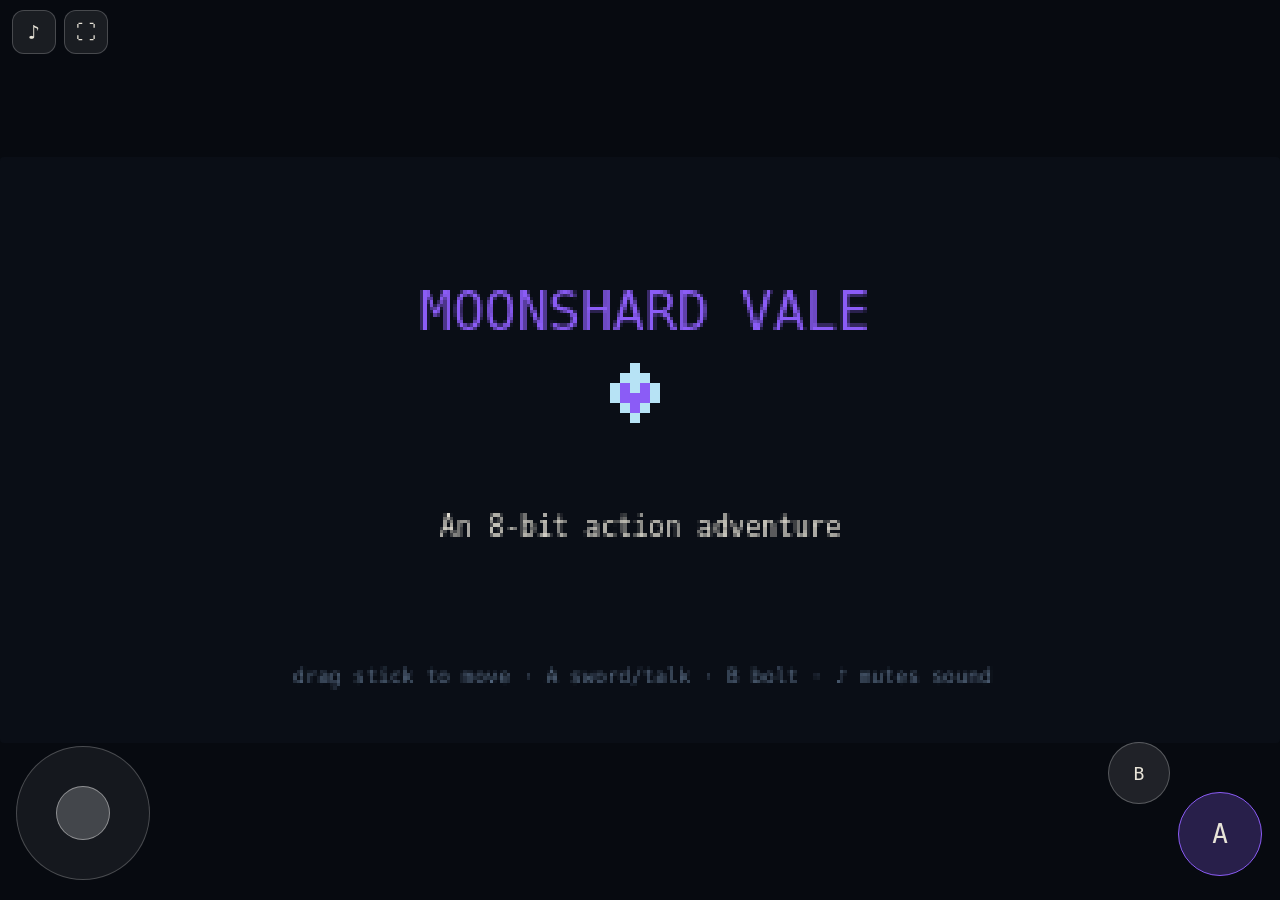
<file: index.html>
<!DOCTYPE html>
<html lang="en">
<head>
<meta charset="utf-8">
<meta name="viewport" content="width=device-width, initial-scale=1, maximum-scale=1, user-scalable=no, viewport-fit=cover">
<meta name="apple-mobile-web-app-capable" content="yes">
<meta name="mobile-web-app-capable" content="yes">
<meta name="apple-mobile-web-app-status-bar-style" content="black-translucent">
<meta name="apple-mobile-web-app-title" content="Moonshard Vale">
<meta name="theme-color" content="#070a10">
<title>Moonshard Vale</title>
<style>
  * { margin:0; padding:0; box-sizing:border-box; -webkit-user-select:none; user-select:none; -webkit-touch-callout:none; }
  html, body { height:100%; width:100%; position:fixed; overflow:hidden; background:#070a10; overscroll-behavior:none; touch-action:none; font-family:monospace; }
  #wrap { width:100vw; height:100vh; position:relative; display:flex; align-items:center; justify-content:center; }
  #cvs { image-rendering:pixelated; border-radius:4px; }
  #pad { position:absolute; inset:0; pointer-events:none; }
  .btn { display:flex; align-items:center; justify-content:center; color:#e8e4d8;
         background:rgba(255,255,255,0.1); border:1px solid rgba(255,255,255,0.25);
         border-radius:50%; pointer-events:auto; touch-action:none; }
  #joy { position:absolute; left:max(16px, env(safe-area-inset-left)); bottom:max(20px, env(safe-area-inset-bottom));
         width:134px; height:134px; border-radius:50%;
         background:rgba(255,255,255,0.06); border:1px solid rgba(255,255,255,0.22);
         display:flex; align-items:center; justify-content:center; pointer-events:auto; touch-action:none; }
  #knob { width:54px; height:54px; border-radius:50%; background:rgba(255,255,255,0.2);
          border:1px solid rgba(255,255,255,0.4); pointer-events:none; }
  #btnB { position:absolute; bottom:calc(max(24px, env(safe-area-inset-bottom)) + 72px);
          right:max(110px, calc(env(safe-area-inset-right) + 100px)); width:62px; height:62px; font-size:18px; }
  #btnA { position:absolute; bottom:max(24px, env(safe-area-inset-bottom));
          right:max(18px, env(safe-area-inset-right)); width:84px; height:84px; font-size:26px;
          background:rgba(139,92,246,0.25); border-color:#8b5cf6; }
  #mute { position:absolute; top:max(10px, env(safe-area-inset-top)); left:max(12px, env(safe-area-inset-left));
          width:44px; height:44px; border-radius:12px; font-size:20px;
          background:rgba(255,255,255,0.08); border-color:rgba(255,255,255,0.2); }
  #fs { position:absolute; top:max(10px, env(safe-area-inset-top)); left:calc(max(12px, env(safe-area-inset-left)) + 52px);
        width:44px; height:44px; border-radius:12px; font-size:20px;
        background:rgba(255,255,255,0.08); border-color:rgba(255,255,255,0.2); }
  #rot { position:absolute; inset:0; background:#070a10; z-index:10; display:none;
         flex-direction:column; align-items:center; justify-content:center;
         color:#e8e4d8; font-size:18px; text-align:center; gap:12px; }
</style>
</head>
<body>
<div id="wrap">
  <canvas id="cvs"></canvas>
  <div id="pad">
    <div id="joy" data-joy><div id="knob" data-knob></div></div>
    <div id="btnB" class="btn" data-k="B">B</div>
    <div id="btnA" class="btn" data-k="A">A</div>
    <div id="mute" class="btn">&#9834;</div>
    <div id="fs" class="btn">&#x26F6;</div>
  </div>
  <div id="rot"><div style="font-size:40px">&#8635;</div><div>Rotate your iPhone to landscape</div></div>
</div>
<script>
"use strict";

/* ============ MOONSHARD VALE ============
   Zelda-style action adventure. Mobile-first.
   Virtual res 256x200 (16px tiles, 16x11 play grid + 24px HUD),
   scaled with pixelated rendering. Generative chiptune audio. */

const TW = 16, TH = 11, TS = 16;
const PW = TW * TS, PH = TH * TS, SIDE = 64;
const VW = PW + SIDE * 2, VH = PH;

/* ---------- Maps ----------
 . grass  t tree  w water  r rock  b bush  p path  s sand
 f floor  # wall  d dungeon-entrance  x dungeon-exit  K boss door */
const RAW = {
  o00: [ // NW Whisperwood — Hero's Sword
    "tttttttttttttttt",
    "t...t......t...t",
    "t.....ttt.....tt",
    "tt.......t.....t",
    "t...............",
    "t...............",
    "t.t.........t..t",
    "t....b...t.....t",
    "tt.....t.....b.t",
    "t..b...........t",
    "tttttt....tttttt"],
  o10: [ // N Graycrag — Shard of Wind
    "rrrrrrrrrrrrrrrr",
    "r....r.....r...r",
    "r.r.....r......r",
    "r......r....r..r",
    "r..r...........r",
    "................",
    "r.....r....r...r",
    "r..r........r..r",
    "r......r.......r",
    "r.r.........r..r",
    "rrrrrr....rrrrrr"],
  o20: [ // NE Hollow Cliffs — dungeon gate
    "rrrrrrrrrrrrrrrr",
    "r....rrrdrrr...r",
    "r....rrr.rrr...r",
    "r..............r",
    "r...r.....r....r",
    "................",
    "r........r.....r",
    "r..r...........r",
    "r.....r.....r..r",
    "r..............r",
    "rrrrrr....rrrrrr"],
  o01: [ // W Whisperwood deep
    "tttttt....tttttt",
    "t..............t",
    "t...t....t...t.t",
    "t.b............t",
    "t......t.....b.t",
    "................",
    "t..t.......t...t",
    "t.....b........t",
    "t..........t..tt",
    "t...t..........t",
    "tttttt....tttttt"],
  o11: [ // Center — Emberfen Village
    "tttttt....tttttt",
    "t.....p........t",
    "..rr..p..rr....t",
    "..rr..p..rr...bt",
    "......p........t",
    "ppppppp.pppppppp",
    "......p........t",
    "..b...p...b....t",
    "......p........t",
    "t.....p....b..tt",
    "tttttt....tttttt"],
  o21: [ // E Reedmere — hermit
    "rrrrrr....rrrrrr",
    "r..............r",
    "r...www........r",
    "r..wwwww...b...r",
    "r...www........r",
    "................",
    "r.........www..r",
    "r..b......www..r",
    "r..............r",
    "r..............r",
    "rrrrrr....rrrrrr"],
  o02: [ // SW Mirrorlake — Shard of Tide
    "tttttt....tttttt",
    "t..............t",
    "t...wwwww......t",
    "t..wwwwwww..b..t",
    "t..wwwwwww.....t",
    "t...wwwww.......",
    "t...............",
    "t.b.....t......t",
    "t..........b...t",
    "t..............t",
    "tttttttttttttttt"],
  o12: [ // S Goldfields
    "tttttt....tttttt",
    "t..............t",
    "t..b....b....b.t",
    "t..............t",
    "t.....b........t",
    "................",
    "t........b.....t",
    "t..b...........t",
    "t.........b....t",
    "t..............t",
    "tttttttttttttttt"],
  o22: [ // SE Sunscar Desert — Shard of Flame
    "rrrrrr....rrrrrr",
    "rs....s......ssr",
    "rss....s..s...sr",
    "rs.....ss.....sr",
    "rss.s.......s.sr",
    ".sss....s....ss.",
    "rs...s.....s..sr",
    "rss......s....sr",
    "rs..s.........sr",
    "rsss....s...sssr",
    "rrrrrrrrrrrrrrrr"],
  d0: [ // Dungeon entry
    "######....######",
    "#..............#",
    "#..#........#..#",
    "#..............#",
    "#......##......#",
    "#......##......#",
    "#..............#",
    "#..#........#..#",
    "#..............#",
    "#..............#",
    "#######xx#######"],
  d1: [ // Guard hall — boss key
    "######....######",
    "#..............#",
    "#..##......##..#",
    "#..............#",
    "#....#....#....#",
    "#..............#",
    "#....#....#....#",
    "#..............#",
    "#..##......##..#",
    "#..............#",
    "######....######"],
  d2: [ // Sealed gallery
    "#######KK#######",
    "#..............#",
    "#...#......#...#",
    "#..............#",
    "#.....#..#.....#",
    "#..............#",
    "#.....#..#.....#",
    "#..............#",
    "#...#......#...#",
    "#..............#",
    "######....######"],
  d3: [ // Throne of the Hollow King
    "################",
    "#..............#",
    "#..............#",
    "#....#....#....#",
    "#..............#",
    "#..............#",
    "#..............#",
    "#....#....#....#",
    "#..............#",
    "#..............#",
    "######....######"],
};

const EXITS = {
  o00:{r:"o10",d:"o01"}, o10:{l:"o00",r:"o20",d:"o11"}, o20:{l:"o10",d:"o21"},
  o01:{u:"o00",r:"o11",d:"o02"}, o11:{u:"o10",l:"o01",r:"o21",d:"o12"}, o21:{u:"o20",l:"o11",d:"o22"},
  o02:{u:"o01",r:"o12"}, o12:{u:"o11",l:"o02",r:"o22"}, o22:{u:"o21",l:"o12"},
  d0:{u:"d1"}, d1:{d:"d0",u:"d2"}, d2:{d:"d1",u:"d3"}, d3:{d:"d2"},
};

const NAMES = {
  o00:"Whisperwood", o10:"Graycrag Pass", o20:"Hollow Cliffs",
  o01:"Deep Whisperwood", o11:"Emberfen Village", o21:"Reedmere",
  o02:"Mirrorlake", o12:"Goldfields", o22:"Sunscar Desert",
  d0:"Hollow Depths I", d1:"Hollow Depths II", d2:"Sealed Gallery", d3:"Throne Room",
};

/* Enemy spawns: type, tile x, tile y. guard=true blocks shard until cleared */
const SPAWNS = {
  o00:[["slime",4,6],["slime",11,3],["bat",8,8]],
  o10:[["knight",4,3,1],["knight",11,7,1],["okto",8,4,1],["bat",12,2,1]],
  o20:[["okto",4,7],["bat",10,4],["slime",12,8]],
  o01:[["slime",5,4],["bat",10,7],["okto",3,8]],
  o21:[["slime",4,8],["bat",11,2]],
  o02:[["okto",4,7,1],["knight",10,6,1],["bat",7,2,1]],
  o12:[["slime",3,3],["slime",12,7],["bat",7,4],["okto",10,2]],
  o22:[["knight",4,4,1],["okto",11,7,1],["okto",6,8,1],["bat",12,2,1]],
  d0:[["slime",4,3],["bat",11,6],["slime",8,8]],
  d1:[["knight",4,4,1],["knight",11,4,1],["knight",8,7,1]],
  d2:[["okto",4,5],["okto",11,5],["bat",8,8]],
  d3:[],
};

/* ---------- Pixel sprites (8x8, char->palette) ---------- */
const PAL = {
  "1":"#101820","2":"#2e6b3a","3":"#63c74d","4":"#e8c170","5":"#c05229",
  "6":"#efe6d5","7":"#4fa4d8","8":"#e04f6a","9":"#8a5a33","a":"#f2e94e",
  "b":"#8b5cf6","c":"#7d8aa0","d":"#2a3547","e":"#ff8f3f","f":"#b7e3f5",
};
const SPR = {
  pD:["..999...",".99999..",".96161..",".96666..","..777...",".77477..",".7...7..",".9...9.."],
  pU:["..999...",".99999..",".99999..",".99999..","..777...",".77777..",".7...7..",".9...9.."],
  pL:["..999...",".9999...",".1699...",".6699...","..777...",".4777...","..7.7...","..9.9..."],
  pR:["...999..","...9999.","...9961.","...9966.","...777..","...7774.","...7.7..","...9.9.."],
  slime:["........","..3333..",".333333.",".313313.","33333333","33333333",".333333.","..3..3.."],
  bat:["........","c......c","cc.dd.cc",".cdddddc","..d1d1d.","..ddddd.","...d.d..","........"],
  okto:["..8888..",".888888.","81888818","88888888",".888888.","..8..8..",".8....8.","........"],
  knight:["..cccc..",".c1cc1c.",".cccccc.","..dddd..",".dddddd.","d.dddd.d","..d..d..",".dd..dd."],
  elder:["..666...",".66666..",".61616..",".66666..","..bbb...",".bbbbb..",".b...b..",".6...6.."],
  shop:["..999...",".99999..",".91919..",".99999..","..eee...",".eeeee..",".e...e..",".9...9.."],
  hermit:["..ccc...",".ccccc..",".c1c1c..",".cccccc.","..222...",".22222..",".2...2..",".c...c.."],
  sword:["....a...","....6...","....6...","....6...","..a6a...","....9...","....9...","........"],
  shard:["...f....","..fff...",".fbfbf..",".fbbbf..","..fbf...","...f....","........","........"],
  gem:["........","...aa...","..aaaa..",".aaaaaa.","..aaaa..","...aa...","........","........"],
  heart:["........",".88.88..","8888888.","8888888.",".88888..","..888...","...8....","........"],
  key:["..aa....",".a..a...","..aa....","...a....","...aa...","...a....","...aa...","........"],
  bkey:["..bb....",".b..b...","..bb....","...b....","...bb...","...b....","...bb...","........"],
  potion:["...6....","...6....","..888...",".88888..",".88888..",".88888..","..888...","........"],
  boots:["........",".9....9.",".9....9.",".99...99",".99...99","999..999","999..999","........"],
};

(function () {
    const cvs = document.getElementById("cvs");
    const ctx = cvs.getContext("2d");
    const off = document.createElement("canvas");
    off.width = VW; off.height = VH;
    const o = off.getContext("2d");

    /* ----- world state ----- */
    const maps = {};
    for (const k in RAW) maps[k] = RAW[k].map(r => r.padEnd(TW, ".").slice(0, TW).split(""));

    const G = {
      state: "title", // title | play | dialog | shop | dead | win
      screen: "o11",
      px: 7.5 * TS, py: 8 * TS, dir: "d",
      hp: 6, maxHp: 6, gems: 15,
      hasSword: false, hasBolt: false, dKey: false, bKey: false, boots: false,
      shards: 0, quest: 0,
      inv: 0, swTimer: 0, boltCd: 0, walk: 0, frame: 0,
      msg: null, msgQ: [], shopSel: 0,
      enemies: [], pshots: [], eshots: [], drops: [], fx: [],
      cleared: {}, doorOpen: false, bossKeyDrop: null,
      hint: "Talk to Elder Maren (village north house)",
      moved: {},
      startT: 0,
    };

    const NPCS = {
      o11: [
        { spr: "elder", x: 3 * TS, y: 4 * TS, name: "Elder Maren" },
        { spr: "shop", x: 9 * TS, y: 4 * TS, name: "Peddler Juno" },
      ],
      o21: [{ spr: "hermit", x: 12 * TS, y: 8 * TS, name: "Hermit Osk" }],
    };
    const SHARD_SCREENS = { o10: "Shard of Wind", o02: "Shard of Tide", o22: "Shard of Flame" };
    const shardGot = {};

    /* ----- audio ----- */
    let AC = null, mgain = null, master = null, delayN = null, muted = false;
    let musicTimer = null, nextT = 0, step = 0, bar = 0;
    const scales = { over: [0, 2, 4, 7, 9], dun: [0, 2, 3, 7, 8], boss: [0, 1, 5, 6, 10] };
    const roots = { over: 60, dun: 52, boss: 50 };
    const progs = {
      over: [[0, -3, -5, -7], [0, -5, -3, -7], [0, -7, -3, -5], [0, -3, -7, -5]],
      dun:  [[0, -2, -4, -5], [0, -4, -2, -5]],
      boss: [[0, -1, 0, -6], [0, -6, -1, 0]],
    };
    let prog = progs.over[0], phrase = [], phrase2 = [], curMood = "over";
    const fq = m => 440 * Math.pow(2, (m - 69) / 12);
    function tone(type, f, t, d, v, slide, echo) {
      if (!AC) return;
      const os = AC.createOscillator(), g = AC.createGain();
      os.type = type; os.frequency.setValueAtTime(f, t);
      if (slide) os.frequency.exponentialRampToValueAtTime(Math.max(20, slide), t + d);
      g.gain.setValueAtTime(0.0001, t);
      g.gain.linearRampToValueAtTime(v, t + 0.012);
      g.gain.exponentialRampToValueAtTime(0.001, t + d);
      os.connect(g); g.connect(mgain);
      if (echo && delayN) g.connect(delayN);
      os.start(t); os.stop(t + d + 0.05);
    }
    function noiseHit(t, d, v, tone_hz) {
      if (!AC) return;
      const len = Math.max(64, (AC.sampleRate * d) | 0), buf = AC.createBuffer(1, len, AC.sampleRate);
      const ch = buf.getChannelData(0);
      for (let i = 0; i < len; i++) ch[i] = Math.random() * 2 - 1;
      const src = AC.createBufferSource(), g = AC.createGain(), flt = AC.createBiquadFilter();
      flt.type = "bandpass"; flt.frequency.value = tone_hz || 1200; flt.Q.value = 0.9;
      src.buffer = buf;
      g.gain.setValueAtTime(v, t); g.gain.exponentialRampToValueAtTime(0.001, t + d);
      src.connect(flt); flt.connect(g); g.connect(mgain); src.start(t);
    }
    function genPhrase(m) {
      const density = m === "boss" ? 0.85 : m === "dun" ? 0.55 : 0.7;
      const ph = []; let cur = 4 + ((Math.random() * 3) | 0);
      for (let i = 0; i < 16; i++) {
        if (i === 0 || Math.random() < density) {
          cur += [-2, -1, -1, 0, 1, 1, 2, 3][(Math.random() * 8) | 0];
          cur = Math.max(0, Math.min(11, cur));
          ph.push(cur);
        } else ph.push(null);
      }
      ph[14] = null; ph[15] = [0, 2, 5][(Math.random() * 3) | 0]; // breathe, then land
      return ph;
    }
    function answerOf(ph, m) {
      // answer = same motif, tail resolved downward toward the tonic
      const a = ph.slice();
      for (let i = 10; i < 16; i++) if (a[i] !== null) a[i] = Math.max(0, a[i] - 2);
      a[15] = 0;
      return Math.random() < 0.35 ? genPhrase(m) : a;
    }
    function noteOf(m, deg, rootMidi) {
      const sc = scales[m];
      return rootMidi + sc[deg % sc.length] + 12 * Math.floor(deg / sc.length);
    }
    function mood() {
      if (G.screen === "d3") return "boss";
      if (G.screen[0] === "d") return "dun";
      return "over";
    }
    function musicTick() {
      if (!AC || G.state === "title") return;
      const m = mood();
      if (m !== curMood) {
        curMood = m; prog = progs[m][0];
        phrase = genPhrase(m); phrase2 = answerOf(phrase, m);
      }
      const spb = m === "boss" ? 0.105 : m === "dun" ? 0.15 : 0.135;
      while (nextT < AC.currentTime + 0.18) {
        const t = nextT, s8 = step % 8, barPos = bar % 4;
        const root = roots[m] + prog[barPos];
        // drums: kick 1 & and-of-3, snare on 3, ticking hats
        if (s8 === 0 || s8 === 5) tone("sine", 100, t, 0.09, 0.2, 40);
        if (s8 === 4) noiseHit(t, 0.08, 0.11, 1800);
        noiseHit(t, 0.018, s8 % 2 ? 0.018 : 0.04, 6500);
        // bass: root/fifth pulse an octave down
        const bp = [0, null, 7, null, 0, 0, 7, null][s8];
        if (bp !== null) tone("triangle", fq(root - 24 + bp), t, spb * 0.9, 0.14);
        // arpeggio shimmer between lead notes (not in boss)
        if (m !== "boss" && s8 % 2 === 1 && Math.random() < 0.5)
          tone("square", fq(root + [0, 4, 7, 12][(step >> 1) % 4]), t, spb * 0.5, 0.018);
        // lead: 2-bar call (bars 0-1), 2-bar answer (bars 2-3), echoed
        const ph = barPos < 2 ? phrase : phrase2;
        const deg = ph[(bar % 2) * 8 + s8];
        if (deg !== null && deg !== undefined)
          tone("square", fq(noteOf(m, deg, root)), t, spb * 0.92, 0.055, 0, true);
        step++;
        if (step % 8 === 0) {
          bar++;
          if (bar % 4 === 0) {
            prog = progs[m][(Math.random() * progs[m].length) | 0];
            phrase = genPhrase(m);
            phrase2 = answerOf(phrase, m);
          }
        }
        nextT += spb;
      }
    }
    function initAudio() {
      if (AC) { AC.resume(); return; }
      const A = window.AudioContext || window.webkitAudioContext;
      if (!A) return;
      AC = new A();
      mgain = AC.createGain(); mgain.gain.value = 1;
      master = AC.createGain(); master.gain.value = muted ? 0 : 0.9;
      mgain.connect(master); master.connect(AC.destination);
      delayN = AC.createDelay(0.6); delayN.delayTime.value = 0.24;
      const fb = AC.createGain(); fb.gain.value = 0.28;
      const wet = AC.createGain(); wet.gain.value = 0.32;
      delayN.connect(fb); fb.connect(delayN); delayN.connect(wet); wet.connect(master);
      phrase = genPhrase("over"); phrase2 = answerOf(phrase, "over");
      nextT = AC.currentTime + 0.1;
      musicTimer = setInterval(musicTick, 60);
    }
    function setMute(on) {
      muted = on;
      if (master) master.gain.value = on ? 0 : 0.9;
    }
    const sfx = {
      sword:  () => { if (!AC) return; const t = AC.currentTime; tone("square", 840, t, 0.07, 0.09, 240); noiseHit(t, 0.04, 0.05, 3200); },
      cut:    () => { if (!AC) return; noiseHit(AC.currentTime, 0.12, 0.13, 2200); },
      hit:    () => { if (!AC) return; const t = AC.currentTime; noiseHit(t, 0.06, 0.12, 1200); tone("square", 300, t, 0.06, 0.07, 120); },
      bossHit:() => { if (!AC) return; const t = AC.currentTime; tone("sine", 90, t, 0.18, 0.25, 45); noiseHit(t, 0.1, 0.12, 500); },
      pop:    () => { if (!AC) return; const t = AC.currentTime; tone("square", 520, t, 0.05, 0.1, 60); noiseHit(t + 0.02, 0.06, 0.08, 2600); },
      hurt:   () => { if (!AC) return; tone("sawtooth", 170, AC.currentTime, 0.22, 0.14, 60); },
      gem:    () => { if (!AC) return; const t = AC.currentTime; tone("square", 1568, t, 0.05, 0.07); tone("square", 2093, t + 0.05, 0.09, 0.07); },
      heartUp:() => { if (!AC) return; const t = AC.currentTime; tone("sine", 523, t, 0.09, 0.1); tone("sine", 784, t + 0.08, 0.14, 0.1); },
      key:    () => { if (!AC) return; const t = AC.currentTime; tone("square", 1200, t, 0.04, 0.08); tone("sine", 2400, t + 0.03, 0.1, 0.06); tone("sine", 1800, t + 0.09, 0.12, 0.05); },
      shard:  () => { if (!AC) return; const t = AC.currentTime; [523, 659, 784, 1047, 1319].forEach((f, i) => tone("triangle", f, t + i * 0.07, 0.22, 0.08, 0, true)); },
      big:    () => { if (!AC) return; const t = AC.currentTime; [440, 554, 659, 880].forEach((f, i) => tone("square", f, t + i * 0.09, 0.14, 0.08, 0, true)); },
      bolt:   () => { if (!AC) return; tone("square", 1500, AC.currentTime, 0.12, 0.06, 420); },
      spit:   () => { if (!AC) return; tone("square", 260, AC.currentTime, 0.09, 0.05, 520); },
      door:   () => { if (!AC) return; const t = AC.currentTime; tone("sine", 70, t, 0.5, 0.2, 45); noiseHit(t, 0.35, 0.08, 300); tone("triangle", 220, t + 0.3, 0.25, 0.08); },
      die:    () => { if (!AC) return; const t = AC.currentTime; [330, 262, 196, 131].forEach((f, i) => tone("triangle", f, t + i * 0.16, 0.17, 0.12)); },
      win:    () => { if (!AC) return; const t = AC.currentTime; [523, 659, 784, 1047, 784, 1047, 1319].forEach((f, i) => tone("square", f, t + i * 0.11, 0.18, 0.09, 0, true)); },
    };

    /* ----- helpers ----- */
    const solidChars = new Set(["t", "w", "r", "#", "K"]);
    const solid = (sc, tx, ty) => {
      if (tx < 0 || ty < 0 || tx >= TW || ty >= TH) return true;
      const c = maps[sc][ty][tx];
      if (c === "K" && G.doorOpen) return false;
      return solidChars.has(c) || c === "b";
    };
    const solidFor = (sc, tx, ty, ghost) => {
      if (tx < 0 || ty < 0 || tx >= TW || ty >= TH) {
        const ex = EXITS[sc] || {};
        if (ty < 0) return !ex.u;
        if (ty >= TH) return !ex.d;
        if (tx < 0) return !ex.l;
        return !ex.r;
      }
      const c = maps[sc][ty][tx];
      if (c === "K" && G.doorOpen) return false;
      if (ghost) return solidChars.has(c) && c !== "b";
      return solidChars.has(c) || c === "b";
    };
    function canMove(x, y, ghost) {
      const m = 3;
      for (const [cx, cy] of [[x + m, y + m], [x + TS - m, y + m], [x + m, y + TS - 2], [x + TS - m, y + TS - 2]])
        if (solidFor(G.screen, (cx / TS) | 0, (cy / TS) | 0, ghost)) return false;
      return true;
    }
    function say(lines, after) {
      G.msgQ = Array.isArray(lines) ? lines.slice() : [lines];
      G.msg = G.msgQ.shift();
      G.state = "dialog";
      G.after = after || null;
    }
    function spawnScreen(id) {
      G.enemies = []; G.pshots = []; G.eshots = []; G.drops = []; G.fx = [];
      const list = SPAWNS[id] || [];
      const isGuardScreen = SHARD_SCREENS[id] || id === "d1";
      if (isGuardScreen && G.cleared[id]) {
        // guards stay dead
      } else {
        for (const [type, tx, ty, guard] of list) {
          if (guard && G.cleared[id]) continue;
          G.enemies.push(mkEnemy(type, tx * TS, ty * TS, !!guard));
        }
      }
      if (id === "d3" && !G.cleared.d3) G.enemies.push(mkBoss());
      // shard pickups
      if (SHARD_SCREENS[id] && G.cleared[id] && !shardGot[id])
        G.drops.push({ kind: "shard", x: 7.5 * TS, y: 5 * TS, t: 9999 });
      if (id === "d1" && G.cleared.d1 && !G.bKey)
        G.drops.push({ kind: "bkey", x: 7.5 * TS, y: 5 * TS, t: 9999 });
      if (id === "o00" && G.quest >= 1 && !G.hasSword)
        G.drops.push({ kind: "sword", x: 5 * TS, y: 5 * TS, t: 9999 });
    }
    function mkEnemy(type, x, y, guard) {
      const base = { type, x, y, guard, vx: 0, vy: 0, t: (Math.random() * 60) | 0, flash: 0 };
      if (type === "slime") return { ...base, hp: 1, spd: 0.45 };
      if (type === "bat") return { ...base, hp: 1, spd: 0.7 };
      if (type === "okto") return { ...base, hp: 2, spd: 0.4 };
      if (type === "knight") return { ...base, hp: 3, spd: 0.62 };
      return base;
    }
    function mkBoss() {
      return { type: "boss", x: 6.5 * TS, y: 2.5 * TS, hp: 26, maxHp: 26, vx: 0, vy: 0, t: 0, phase: 0, flash: 0, guard: true };
    }
    function changeScreen(id, nx, ny) {
      G.screen = id; G.px = nx; G.py = ny;
      // unstick
      let tries = 0;
      while (!canMove(G.px, G.py, true) && tries++ < 60) {
        G.px += (Math.random() * 2 - 1) * 8; G.py += (Math.random() * 2 - 1) * 8;
        G.px = Math.max(0, Math.min(PW - TS, G.px));
        G.py = Math.max(0, Math.min(TH * TS - TS, G.py));
      }
      spawnScreen(id);
    }
    function dropLoot(x, y) {
      const r = Math.random();
      if (r < 0.45) G.drops.push({ kind: "gem", x, y, t: 600 });
      else if (r < 0.62) G.drops.push({ kind: "heart", x, y, t: 600 });
    }
    function hurtPlayer(d) {
      if (G.inv > 0) return;
      G.hp -= d; G.inv = 60; sfx.hurt();
      if (G.hp <= 0) { G.hp = 0; G.state = "dead"; sfx.die(); }
    }
    function updateHint() {
      if (G.quest === 0) G.hint = "Talk to Elder Maren in the village";
      else if (G.quest === 1) G.hint = "Find the Hero's Sword — NW Whisperwood";
      else if (G.quest === 2) G.hint = `Recover shards ${G.shards}/3 — N, SW, SE`;
      else if (G.quest === 3) G.hint = G.dKey ? "Enter the Hollow — NE cliffs door" : "Return to Elder Maren";
      else if (G.quest === 4) G.hint = G.bKey ? "Unseal the boss door above" : "Find the Hollow Key deeper in";
      else G.hint = "";
    }

    /* ----- input (touch only) ----- */
    const keys = {};
    let aTap = false, bTap = false;

    // touch controls: drag joystick + A/B
    const pad = document.getElementById("pad");
    const btnHandlers = [];
    pad.querySelectorAll("[data-k]").forEach(el => {
      const k = el.dataset.k;
      const down = e => {
        e.preventDefault(); initAudio();
        try { el.setPointerCapture(e.pointerId); } catch (err) {}
        if (k === "A" && !keys.A) aTap = true;
        if (k === "B" && !keys.B) bTap = true;
        keys[k] = true;
        el.style.background = "rgba(255,255,255,0.32)";
      };
      const up = e => {
        e.preventDefault(); keys[k] = false;
        el.style.background = k === "A" ? "rgba(139,92,246,0.25)" : "rgba(255,255,255,0.1)";
      };
      el.addEventListener("pointerdown", down);
      el.addEventListener("pointerup", up);
      el.addEventListener("pointercancel", up);
      btnHandlers.push([el, down, up]);
    });
    const joy = pad.querySelector("[data-joy]");
    const knob = pad.querySelector("[data-knob]");
    let joyId = null, jcx = 0, jcy = 0;
    const DEAD = 12, KMAX = 38;
    function setDirs(dx, dy) {
      keys.u = dy < -DEAD; keys.d = dy > DEAD;
      keys.l = dx < -DEAD; keys.r = dx > DEAD;
      const len = Math.hypot(dx, dy) || 1, s = len > KMAX ? KMAX / len : 1;
      knob.style.transform = `translate(${dx * s}px,${dy * s}px)`;
    }
    const jd = e => {
      e.preventDefault(); initAudio();
      joyId = e.pointerId;
      try { joy.setPointerCapture(e.pointerId); } catch (err) {}
      const r = joy.getBoundingClientRect();
      jcx = r.left + r.width / 2; jcy = r.top + r.height / 2;
      setDirs(e.clientX - jcx, e.clientY - jcy);
    };
    const jm = e => { if (e.pointerId !== joyId) return; e.preventDefault(); setDirs(e.clientX - jcx, e.clientY - jcy); };
    const jup = e => {
      if (e.pointerId !== joyId) return;
      joyId = null; keys.u = keys.d = keys.l = keys.r = false;
      knob.style.transform = "translate(0,0)";
    };
    joy.addEventListener("pointerdown", jd);
    joy.addEventListener("pointermove", jm);
    joy.addEventListener("pointerup", jup);
    joy.addEventListener("pointercancel", jup);

    const muteBtn = document.getElementById("mute");
    const mtoggle = e => {
      e.preventDefault(); initAudio();
      setMute(!muted);
      muteBtn.textContent = muted ? "\u00d7" : "\u266a";
      muteBtn.style.opacity = muted ? 0.45 : 1;
    };
    muteBtn.addEventListener("pointerdown", mtoggle);

    const fsBtn = document.getElementById("fs");
    const standalone = window.navigator.standalone === true ||
      (window.matchMedia && window.matchMedia("(display-mode: standalone)").matches);
    const fstoggle = e => {
      e.preventDefault(); initAudio();
      const d = document, el = d.documentElement;
      if (d.fullscreenElement || d.webkitFullscreenElement) {
        if (d.exitFullscreen) d.exitFullscreen();
        else if (d.webkitExitFullscreen) d.webkitExitFullscreen();
      } else if (el.requestFullscreen) {
        el.requestFullscreen().catch(() => {});
      } else if (el.webkitRequestFullscreen) {
        el.webkitRequestFullscreen();
      } else if (standalone) {
        G.toast = { text: "Already fullscreen (home screen app).", t: 220 };
      } else {
        G.toast = { text: "iPhone Safari can't fullscreen pages. Use Share > Add to Home Screen for edge-to-edge.", t: 340 };
      }
    };
    fsBtn.addEventListener("pointerdown", fstoggle);
    if (standalone) fsBtn.style.display = "none";

    /* ----- interactions ----- */
    function tryInteract() {
      const npcs = NPCS[G.screen] || [];
      for (const n of npcs) {
        const dx = n.x - G.px, dy = n.y - G.py;
        if (dx * dx + dy * dy < 26 * 26) { talkTo(n); return true; }
      }
      return false;
    }
    function talkTo(n) {
      if (n.spr === "elder") {
        if (G.quest === 0) {
          say(["MAREN: The Hollow King stirs beneath", "the cliffs. Our valley dims.", "Fetch the Hero's Sword from the", "NW Whisperwood clearing. Go!"], () => { G.quest = 1; updateHint(); });
        } else if (G.quest === 1) say("MAREN: The sword rests northwest.");
        else if (G.quest === 2) say(`MAREN: ${3 - G.shards} shard(s) remain. N, SW, SE.`);
        else if (G.quest === 3 && !G.dKey) {
          say(["MAREN: Three shards! You are the one.", "Take this HOLLOW GATE KEY.", "The door waits in the NE cliffs.", "End the Hollow King."], () => { G.dKey = true; sfx.key(); updateHint(); });
        } else if (G.quest >= 5) say("MAREN: The vale glows again. Thank you.");
        else say("MAREN: The Hollow awaits, hero.");
      } else if (n.spr === "shop") {
        G.state = "shop"; G.shopSel = 0;
      } else if (n.spr === "hermit") {
        if (G.shards >= 1 && !G.hasBolt) {
          say(["OSK: A shard-bearer! Take my old", "SPIRIT BOW. Press B to loose bolts."], () => { G.hasBolt = true; sfx.big(); });
        } else if (!G.hasBolt) say("OSK: Bring me proof of a shard...");
        else say("OSK: Bolts fly true. Aim well.");
      }
    }
    const SHOP = [
      { name: "Potion (full heal)", cost: 25, spr: "potion", buy: () => { G.hp = G.maxHp; } },
      { name: "Heart Container", cost: 60, spr: "heart", buy: () => { G.maxHp = Math.min(16, G.maxHp + 2); G.hp = G.maxHp; } },
      { name: "Swift Boots", cost: 40, spr: "boots", buy: () => { G.boots = true; } },
    ];

    /* ----- update ----- */
    function update() {
      G.frame++;
      if (G.toast && --G.toast.t <= 0) G.toast = null;
      if (G.state === "title") {
        if (aTap) { G.state = "play"; G.startT = Date.now(); spawnScreen(G.screen); updateHint(); }
        aTap = bTap = false; return;
      }
      if (G.state === "dialog") {
        if (aTap) {
          if (G.msgQ.length) G.msg = G.msgQ.shift();
          else { G.state = "play"; G.msg = null; if (G.after) { const f = G.after; G.after = null; f(); } }
        }
        aTap = bTap = false; return;
      }
      if (G.state === "shop") {
        if (keys.u && !G.shopHeld) { G.shopSel = (G.shopSel + SHOP.length - 1) % SHOP.length; G.shopHeld = true; }
        else if (keys.d && !G.shopHeld) { G.shopSel = (G.shopSel + 1) % SHOP.length; G.shopHeld = true; }
        else if (!keys.u && !keys.d) G.shopHeld = false;
        if (aTap) {
          const it = SHOP[G.shopSel];
          if (it.spr === "boots" && G.boots) sfx.hurt();
          else if (G.gems >= it.cost) { G.gems -= it.cost; it.buy(); sfx.gem(); }
          else sfx.hurt();
        }
        if (bTap) G.state = "play";
        aTap = bTap = false; return;
      }
      if (G.state === "dead") {
        if (aTap) {
          G.hp = Math.max(2, (G.maxHp / 2) | 0) * 1; if (G.hp % 2) G.hp++;
          G.state = "play"; changeScreen("o11", 7.5 * TS, 8 * TS); G.inv = 90;
        }
        aTap = bTap = false; return;
      }
      if (G.state === "win") { aTap = bTap = false; return; }

      /* -- play -- */
      if (G.inv > 0) G.inv--;
      if (G.swTimer > 0) G.swTimer--;
      if (G.boltCd > 0) G.boltCd--;

      const spd = (G.boots ? 1.8 : 1.45);
      let mx = 0, my = 0;
      if (keys.u) { my -= 1; G.dir = "u"; }
      if (keys.d) { my += 1; G.dir = "d"; }
      if (keys.l) { mx -= 1; G.dir = "l"; }
      if (keys.r) { mx += 1; G.dir = "r"; }
      if (mx && my) { mx *= 0.72; my *= 0.72; }
      if (mx || my) G.walk++;
      const nx = G.px + mx * spd, ny = G.py + my * spd;
      if (canMove(nx, G.py, false)) G.px = nx;
      if (canMove(G.px, ny, false)) G.py = ny;

      // screen edges
      const ex = EXITS[G.screen] || {};
      if (G.px < -6 && ex.l) changeScreen(ex.l, PW - TS - 2, G.py);
      else if (G.px > PW - TS + 6 && ex.r) changeScreen(ex.r, 2, G.py);
      else if (G.py < -6 && ex.u) changeScreen(ex.u, G.px, TH * TS - TS - 2);
      else if (G.py > TH * TS - TS + 6 && ex.d) changeScreen(ex.d, G.px, 2);
      G.px = Math.max(-8, Math.min(PW - TS + 8, G.px));
      G.py = Math.max(-8, Math.min(TH * TS - TS + 8, G.py));

      // special tiles under player
      const ptx = ((G.px + TS / 2) / TS) | 0, pty = ((G.py + TS / 2) / TS) | 0;
      const tile = maps[G.screen][pty] && maps[G.screen][pty][ptx];
      if (tile === "d") {
        if (G.dKey) { sfx.door(); changeScreen("d0", 7.5 * TS, 8.5 * TS); if (G.quest === 3) { G.quest = 4; updateHint(); } }
        else { say("A sealed stone door. It needs a key."); G.py += 4; }
      }
      if (tile === "x") { changeScreen("o20", 8 * TS, 2.5 * TS); }

      // A button: talk or sword (hold to keep slashing)
      const swing = () => {
        if (!G.hasSword || G.swTimer > 0) return;
        G.swTimer = 12; sfx.sword();
        // cut bushes
        const fx = G.px + TS / 2 + (G.dir === "l" ? -TS : G.dir === "r" ? TS : 0);
        const fy = G.py + TS / 2 + (G.dir === "u" ? -TS : G.dir === "d" ? TS : 0);
        const bx = (fx / TS) | 0, by = (fy / TS) | 0;
        if (maps[G.screen][by] && maps[G.screen][by][bx] === "b") {
          maps[G.screen][by][bx] = ".";
          sfx.cut();
          if (Math.random() < 0.4) G.drops.push({ kind: "gem", x: bx * TS, y: by * TS, t: 600 });
        }
      };
      if (aTap) { if (!tryInteract()) swing(); }
      else if (keys.A) swing();
      // B button: bolt (hold to autofire)
      if ((bTap || keys.B) && G.hasBolt && G.boltCd === 0) {
        G.boltCd = 26; sfx.bolt();
        const v = { u: [0, -3], d: [0, 3], l: [-3, 0], r: [3, 0] }[G.dir];
        G.pshots.push({ x: G.px + 4, y: G.py + 4, vx: v[0], vy: v[1], t: 70 });
      }
      aTap = bTap = false;

      // sword hitbox
      let swb = null;
      if (G.swTimer > 3) {
        const r = 14;
        if (G.dir === "u") swb = { x: G.px + 1, y: G.py - r + 2, w: 14, h: r };
        if (G.dir === "d") swb = { x: G.px + 1, y: G.py + TS - 2, w: 14, h: r };
        if (G.dir === "l") swb = { x: G.px - r + 2, y: G.py + 1, w: r, h: 14 };
        if (G.dir === "r") swb = { x: G.px + TS - 2, y: G.py + 1, w: r, h: 14 };
      }
      const hit = (a, b, s = 12) => Math.abs((a.x) - (b.x)) < s && Math.abs((a.y) - (b.y)) < s;

      // enemies
      for (const e of G.enemies) {
        e.t++;
        if (e.flash > 0) e.flash--;
        const dx = G.px - e.x, dy = G.py - e.y, dist = Math.hypot(dx, dy) || 1;
        if (e.type === "slime") {
          if (e.t % 70 === 0) { const a = Math.random() * 6.28; e.vx = Math.cos(a) * e.spd; e.vy = Math.sin(a) * e.spd; }
        } else if (e.type === "bat") {
          e.vx = (dx / dist) * e.spd + Math.sin(e.t * 0.15) * 0.35;
          e.vy = (dy / dist) * e.spd + Math.cos(e.t * 0.13) * 0.35;
        } else if (e.type === "okto") {
          if (e.t % 90 === 0) { const a = Math.random() * 6.28; e.vx = Math.cos(a) * e.spd; e.vy = Math.sin(a) * e.spd; }
          if (e.t % 110 === 55 && dist < 130) {
            G.eshots.push({ x: e.x + 4, y: e.y + 4, vx: (dx / dist) * 1.6, vy: (dy / dist) * 1.6, t: 120 });
            sfx.spit();
          }
        } else if (e.type === "knight") {
          if (dist < 110) { e.vx = (dx / dist) * e.spd; e.vy = (dy / dist) * e.spd; }
          else if (e.t % 80 === 0) { const a = Math.random() * 6.28; e.vx = Math.cos(a) * 0.3; e.vy = Math.sin(a) * 0.3; }
        } else if (e.type === "boss") {
          e.phase = e.hp > 17 ? 0 : e.hp > 8 ? 1 : 2;
          const sp = 0.5 + e.phase * 0.22;
          e.vx = (dx / dist) * sp; e.vy = (dy / dist) * sp;
          const rate = e.phase === 0 ? 100 : e.phase === 1 ? 70 : 50;
          if (e.t % rate === 0) {
            for (let i = -1; i <= 1; i++) {
              const a = Math.atan2(dy, dx) + i * 0.35;
              G.eshots.push({ x: e.x + 8, y: e.y + 8, vx: Math.cos(a) * 1.7, vy: Math.sin(a) * 1.7, t: 140 });
            }
            sfx.spit();
          }
          if (e.phase === 2 && e.t % 190 === 0 && G.enemies.length < 5)
            G.enemies.push(mkEnemy("slime", e.x, e.y, true));
        }
        const exn = e.x + e.vx, eyn = e.y + e.vy;
        const ghost = e.type === "bat" || e.type === "boss";
        const sz = e.type === "boss" ? 24 : TS;
        const blocked = (x, y) => {
          const m = 3;
          for (const [cx, cy] of [[x + m, y + m], [x + sz - m, y + m], [x + m, y + sz - m], [x + sz - m, y + sz - m]])
            if (solidFor(G.screen, (cx / TS) | 0, (cy / TS) | 0, ghost)) return true;
          return false;
        };
        if (!blocked(exn, e.y)) e.x = exn; else e.vx *= -1;
        if (!blocked(e.x, eyn)) e.y = eyn; else e.vy *= -1;
        e.x = Math.max(0, Math.min(PW - sz, e.x));
        e.y = Math.max(0, Math.min(TH * TS - sz, e.y));

        // contact damage
        const cs = e.type === "boss" ? 16 : 12;
        if (hit(e, { x: G.px, y: G.py }, cs)) hurtPlayer(e.type === "boss" ? 2 : e.type === "knight" ? 2 : 1);
        // sword hit
        if (swb) {
          const ec = { x: e.x + (e.type === "boss" ? 12 : 8), y: e.y + (e.type === "boss" ? 12 : 8) };
          const sc = { x: swb.x + swb.w / 2, y: swb.y + swb.h / 2 };
          if (Math.abs(ec.x - sc.x) < (swb.w / 2 + (e.type === "boss" ? 12 : 7)) &&
              Math.abs(ec.y - sc.y) < (swb.h / 2 + (e.type === "boss" ? 12 : 7)) && e.flash === 0) {
            e.hp -= 1; e.flash = 14; (e.type === "boss" ? sfx.bossHit : sfx.hit)();
            e.x += (e.x - G.px) * 0.2; e.y += (e.y - G.py) * 0.2;
          }
        }
      }
      // player shots
      for (const s of G.pshots) {
        s.x += s.vx; s.y += s.vy; s.t--;
        if (solid(G.screen, ((s.x + 4) / TS) | 0, ((s.y + 4) / TS) | 0)) s.t = 0;
        for (const e of G.enemies) {
          const sz = e.type === "boss" ? 20 : 12;
          if (Math.abs(e.x + sz / 2 - s.x) < sz / 2 + 4 && Math.abs(e.y + sz / 2 - s.y) < sz / 2 + 4 && e.flash === 0) {
            e.hp -= 1; e.flash = 12; s.t = 0; (e.type === "boss" ? sfx.bossHit : sfx.hit)();
          }
        }
      }
      G.pshots = G.pshots.filter(s => s.t > 0);
      // enemy shots
      for (const s of G.eshots) {
        s.x += s.vx; s.y += s.vy; s.t--;
        if (Math.abs(s.x - (G.px + 8)) < 8 && Math.abs(s.y - (G.py + 8)) < 8) { hurtPlayer(1); s.t = 0; }
        if (solid(G.screen, (s.x / TS) | 0, (s.y / TS) | 0)) s.t = 0;
      }
      G.eshots = G.eshots.filter(s => s.t > 0);

      // deaths
      const dead = G.enemies.filter(e => e.hp <= 0);
      for (const e of dead) {
        G.fx.push({ x: e.x, y: e.y, t: 14 });
        if (e.type === "boss") {
          G.cleared.d3 = true; sfx.win();
          say(["The Hollow King crumbles to dust.", "Light floods back into the vale.", "MOONSHARD VALE IS SAVED."], () => { G.state = "win"; G.quest = 6; });
        } else { dropLoot(e.x, e.y); sfx.pop(); }
      }
      if (dead.length) G.enemies = G.enemies.filter(e => e.hp > 0);

      // guard-screen clears
      const gid = G.screen;
      if ((SHARD_SCREENS[gid] || gid === "d1") && !G.cleared[gid]) {
        const guardsLeft = G.enemies.some(e => e.guard);
        if (!guardsLeft && (SPAWNS[gid] || []).some(s => s[3])) {
          G.cleared[gid] = true; sfx.big();
          if (SHARD_SCREENS[gid]) G.drops.push({ kind: "shard", x: 7.5 * TS, y: 5 * TS, t: 9999 });
          if (gid === "d1") G.drops.push({ kind: "bkey", x: 7.5 * TS, y: 5 * TS, t: 9999 });
        }
      }

      // drops
      for (const d of G.drops) {
        d.t--;
        if (Math.abs(d.x - G.px) < 12 && Math.abs(d.y - G.py) < 12) {
          d.t = 0;
          if (d.kind === "gem") { G.gems += 2 + ((Math.random() * 3) | 0); sfx.gem(); }
          if (d.kind === "heart") { G.hp = Math.min(G.maxHp, G.hp + 2); sfx.heartUp(); }
          if (d.kind === "sword") {
            G.hasSword = true; sfx.big();
            say(["You claim the HERO'S SWORD!", "Press A to slash. Bushes fear you."], () => { G.quest = 2; updateHint(); });
          }
          if (d.kind === "shard") {
            shardGot[G.screen] = true; G.shards++; sfx.shard();
            say([`You recover the ${SHARD_SCREENS[G.screen]}!`, `${G.shards}/3 shards restored.`], () => {
              if (G.shards >= 3 && G.quest === 2) { G.quest = 3; }
              updateHint();
            });
          }
          if (d.kind === "bkey") {
            G.bKey = true; sfx.key();
            say(["The HOLLOW KEY! Heavy and cold.", "The sealed door above will yield."], updateHint);
          }
        }
      }
      G.drops = G.drops.filter(d => d.t > 0);
      for (const f of G.fx) f.t--;
      G.fx = G.fx.filter(f => f.t > 0);

      // boss door
      if (G.screen === "d2" && G.bKey && !G.doorOpen) {
        if (G.py < 3 * TS) {
          G.doorOpen = true; sfx.door();
          for (let x = 0; x < TW; x++) if (maps.d2[0][x] === "K") maps.d2[0][x] = ".";
          say("The seal shatters. The King waits.");
        }
      }
      updateHint();
    }

    /* ----- draw ----- */
    function px(x, y, w, h, c) { o.fillStyle = c; o.fillRect(x, y, w, h); }
    function drawSpr(name, x, y, scale = 2, flip = false) {
      const s = SPR[name]; if (!s) return;
      for (let r = 0; r < 8; r++) for (let c = 0; c < 8; c++) {
        const ch = s[r][flip ? 7 - c : c];
        if (ch !== "." && PAL[ch]) px(x + c * scale, y + r * scale, scale, scale, PAL[ch]);
      }
    }
    function drawTile(ch, x, y, f) {
      const g1 = "#3f8f4f", g2 = "#358045";
      switch (ch) {
        case ".": case "!":
          px(x, y, TS, TS, g1);
          if ((x / TS + y / TS) % 2 === 0) px(x + 4, y + 6, 2, 2, g2);
          else px(x + 10, y + 3, 2, 2, g2);
          break;
        case "p": px(x, y, TS, TS, "#c9a26a"); px(x + 3, y + 5, 2, 2, "#b08a52"); px(x + 10, y + 10, 2, 2, "#b08a52"); break;
        case "s": px(x, y, TS, TS, "#e3c98a"); px(x + 5, y + 4, 2, 1, "#c9ae6d"); px(x + 11, y + 10, 2, 1, "#c9ae6d"); break;
        case "t":
          px(x, y, TS, TS, g1);
          px(x + 2, y + 1, 12, 10, "#1e5c2e");
          px(x + 4, y + 3, 4, 3, "#2e7d43");
          px(x + 6, y + 11, 4, 5, "#6b4a2b");
          break;
        case "w": {
          px(x, y, TS, TS, "#2c6fa8");
          const ph = ((f / 20) | 0) % 2;
          px(x + 2 + ph * 4, y + 4, 5, 1, "#5fa8d8");
          px(x + 7 - ph * 3, y + 11, 5, 1, "#5fa8d8");
          break;
        }
        case "r":
          px(x, y, TS, TS, "#6f7d8c");
          px(x + 2, y + 2, 12, 12, "#8b99a8");
          px(x + 3, y + 3, 5, 4, "#a5b2bf");
          px(x + 9, y + 9, 4, 3, "#5c6875");
          break;
        case "b":
          px(x, y, TS, TS, g1);
          px(x + 2, y + 4, 12, 10, "#2c7a38");
          px(x + 4, y + 6, 3, 3, "#49a854");
          px(x + 9, y + 8, 3, 3, "#49a854");
          break;
        case "f":
          px(x, y, TS, TS, "#3a4658");
          px(x, y, TS, 1, "#2c3644"); px(x, y, 1, TS, "#2c3644");
          break;
        case "#":
          px(x, y, TS, TS, "#1c2430");
          px(x + 1, y + 1, 14, 14, "#2c3a4c");
          px(x + 2, y + 7, 12, 1, "#1c2430"); px(x + 7, y + 2, 1, 5, "#1c2430"); px(x + 4, y + 9, 1, 5, "#1c2430");
          break;
        case "d":
          px(x, y, TS, TS, "#6f7d8c");
          px(x + 2, y + 2, 12, 14, "#12161e");
          px(x + 6, y + 6, 4, 4, G.dKey ? "#f2e94e" : "#8b5cf6");
          break;
        case "x":
          px(x, y, TS, TS, "#3a4658");
          px(x + 3, y + 3, 10, 12, "#0d1118");
          break;
        case "K":
          px(x, y, TS, TS, "#1c2430");
          px(x + 1, y + 1, 14, 14, "#4a3070");
          px(x + 5, y + 5, 6, 6, "#8b5cf6");
          break;
        default: px(x, y, TS, TS, g1);
      }
    }
    function panelHearts(x, y) {
      for (let i = 0; i < G.maxHp / 2; i++) {
        const full = G.hp >= (i + 1) * 2, half = !full && G.hp === i * 2 + 1;
        o.fillStyle = full ? "#e04f6a" : half ? "#8a3040" : "#3a2028";
        const hx = x + (i % 4) * 12, hy = y + ((i / 4) | 0) * 11;
        o.fillRect(hx, hy + 1, 3, 3); o.fillRect(hx + 4, hy + 1, 3, 3);
        o.fillRect(hx, hy + 3, 7, 2); o.fillRect(hx + 1, hy + 5, 5, 1);
        o.fillRect(hx + 2, hy + 6, 3, 1); o.fillRect(hx + 3, hy + 7, 1, 1);
      }
    }
    function wrapText(txt, x, y, maxChars, lh) {
      let line = "", yy = y;
      for (const w of (txt || "").split(" ")) {
        if ((line + " " + w).trim().length > maxChars) { o.fillText(line, x, yy); yy += lh; line = w; }
        else line = line ? line + " " + w : w;
      }
      if (line) o.fillText(line, x, yy);
    }
    function draw() {
      // side panels
      px(0, 0, SIDE, VH, "#0c111a");
      px(VW - SIDE, 0, SIDE, VH, "#0c111a");
      px(SIDE - 2, 0, 2, VH, "#1c2740");
      px(VW - SIDE, 0, 2, VH, "#1c2740");
      // left panel: vitals + inventory
      panelHearts(6, 34);
      o.fillStyle = "#f2e94e"; o.font = "8px monospace"; o.fillText("\u25c6 " + G.gems, 6, 70);
      let iy = 80;
      if (G.hasSword) drawSpr("sword", 6, iy, 2);
      if (G.hasBolt) {
        drawSpr("shard", 28, iy + 2, 1);
        o.fillStyle = "#9fb4cc"; o.font = "6px monospace"; o.fillText("B", 38, iy + 10);
      }
      iy += 22;
      if (G.dKey) drawSpr("key", 6, iy, 2);
      if (G.bKey) drawSpr("bkey", 26, iy, 2);
      iy += 22;
      for (let i = 0; i < G.shards; i++) drawSpr("shard", 6 + i * 17, iy, 2);
      // right panel: location + quest hint
      o.fillStyle = "#e8e4d8"; o.font = "7px monospace";
      wrapText(NAMES[G.screen] || "", VW - SIDE + 6, 40, 14, 9);
      o.fillStyle = "#9fb4cc"; o.font = "6px monospace";
      wrapText(G.hint, VW - SIDE + 6, 76, 15, 8);

      o.save(); o.translate(SIDE, 0);
      const map = maps[G.screen];
      for (let y = 0; y < TH; y++) for (let x = 0; x < TW; x++) drawTile(map[y][x], x * TS, y * TS, G.frame);
      // village houses
      if (G.screen === "o11") {
        for (const [hx, hy] of [[2, 2], [8, 2]]) {
          px(hx * TS, hy * TS - 4, 32, 8, "#8a3a2a");
          px(hx * TS + 12, hy * TS + 16, 8, 14, "#4a2f1c");
        }
      }
      // NPCs
      for (const n of (NPCS[G.screen] || [])) {
        drawSpr(n.spr, n.x, n.y, 2);
        if (Math.abs(n.x - G.px) < 26 && Math.abs(n.y - G.py) < 26) {
          o.fillStyle = "#fff"; o.font = "7px monospace"; o.fillText("A", n.x + 5, n.y - 3);
        }
      }
      // drops
      for (const d of G.drops) {
        const bob = Math.sin(G.frame * 0.1) * 1.5;
        drawSpr(d.kind === "gem" ? "gem" : d.kind === "heart" ? "heart" : d.kind === "sword" ? "sword" : d.kind === "bkey" ? "bkey" : "shard", d.x, d.y + bob, 2);
      }
      // enemies
      for (const e of G.enemies) {
        if (e.flash % 4 >= 2) continue;
        if (e.type === "boss") {
          const p = e.phase;
          drawSpr("slime", e.x, e.y, 3);
          px(e.x + 6, e.y + 2, 4, 4, p === 2 ? "#ff3355" : "#8b5cf6");
          px(e.x + 14, e.y + 2, 4, 4, p === 2 ? "#ff3355" : "#8b5cf6");
          // boss hp bar
          o.fillStyle = "#1a2230"; o.fillRect(48, 164, 160, 6);
          o.fillStyle = "#e04f6a"; o.fillRect(49, 165, 158 * (e.hp / e.maxHp), 4);
        } else drawSpr(e.type, e.x, e.y, 2);
      }
      // fx
      for (const f of G.fx) {
        o.fillStyle = "#fff";
        const s = (14 - f.t);
        o.fillRect(f.x + 8 - s / 2, f.y + 8, s, 1); o.fillRect(f.x + 8, f.y + 8 - s / 2, 1, s);
      }
      // shots
      for (const s of G.pshots) { px(s.x, s.y, 4, 4, "#b7e3f5"); px(s.x + 1, s.y + 1, 2, 2, "#8b5cf6"); }
      for (const s of G.eshots) { px(s.x - 2, s.y - 2, 4, 4, "#ff8f3f"); px(s.x - 1, s.y - 1, 2, 2, "#ffd0a0"); }
      // player
      if (!(G.inv > 0 && G.inv % 6 >= 3)) {
        const bob = (G.walk >> 3) % 2 ? 1 : 0;
        drawSpr(G.dir === "u" ? "pU" : G.dir === "l" ? "pL" : G.dir === "r" ? "pR" : "pD", G.px, G.py - bob, 2);
      }
      // sword swing
      if (G.swTimer > 3) {
        o.fillStyle = "#e8e4d8";
        if (G.dir === "u") o.fillRect(G.px + 7, G.py - 12, 3, 13);
        if (G.dir === "d") o.fillRect(G.px + 7, G.py + 15, 3, 13);
        if (G.dir === "l") o.fillRect(G.px - 12, G.py + 7, 13, 3);
        if (G.dir === "r") o.fillRect(G.px + 15, G.py + 7, 13, 3);
      }
      o.restore();

      /* overlays */
      o.font = "8px monospace";
      if (G.state === "title") {
        px(0, 0, VW, VH, "#0a0e16");
        o.fillStyle = "#8b5cf6"; o.font = "16px monospace";
        o.fillText("MOONSHARD VALE", 126, 52);
        drawSpr("shard", 180, 62, 3);
        o.fillStyle = "#e8e4d8"; o.font = "8px monospace";
        o.fillText("An 8-bit action adventure", 132, 114);
        if ((G.frame >> 4) % 2) o.fillText("\u2014 tap A to begin \u2014", 146, 134);
        o.fillStyle = "#5c7089"; o.font = "6px monospace";
        o.fillText("drag stick to move \u00b7 A sword/talk \u00b7 B bolt \u00b7 \u266a mutes sound", 88, 158);
      }
      if (G.state === "dialog" && G.msg) {
        px(SIDE + 6, VH - 52, PW - 12, 46, "#0c111a");
        o.strokeStyle = "#8b5cf6"; o.strokeRect(SIDE + 7.5, VH - 50.5, PW - 15, 43);
        o.fillStyle = "#e8e4d8"; o.font = "7px monospace";
        o.fillText(G.msg, SIDE + 14, VH - 30);
        if ((G.frame >> 4) % 2) { o.fillStyle = "#8b5cf6"; o.fillText("\u25bc A", SIDE + PW - 34, VH - 12); }
      }
      if (G.state === "shop") {
        px(SIDE + 16, 12, PW - 32, 152, "#0c111a");
        o.strokeStyle = "#f2e94e"; o.strokeRect(SIDE + 17.5, 13.5, PW - 35, 149);
        o.fillStyle = "#f2e94e"; o.font = "8px monospace";
        o.fillText("JUNO'S WARES  \u25c6" + G.gems, SIDE + 30, 30);
        SHOP.forEach((it, i) => {
          const y = 54 + i * 30;
          if (i === G.shopSel) { o.fillStyle = "#22304a"; o.fillRect(SIDE + 24, y - 12, PW - 48, 24); }
          drawSpr(it.spr, SIDE + 28, y - 9, 2);
          o.fillStyle = it.spr === "boots" && G.boots ? "#5c7089" : "#e8e4d8";
          o.fillText(it.name, SIDE + 48, y);
          o.fillStyle = "#f2e94e"; o.fillText("\u25c6" + it.cost, SIDE + PW - 58, y);
        });
        o.fillStyle = "#5c7089"; o.font = "6px monospace";
        o.fillText("stick \u2191\u2193 \u00b7 A buy \u00b7 B leave", SIDE + 66, 156);
      }
      if (G.state === "dead") {
        px(0, 0, VW, VH, "rgba(10,6,10,0.85)");
        o.fillStyle = "#e04f6a"; o.font = "14px monospace"; o.fillText("YOU FELL", 158, 78);
        o.fillStyle = "#e8e4d8"; o.font = "8px monospace";
        if ((G.frame >> 4) % 2) o.fillText("tap A to rise again", 152, 104);
      }
      if (G.state === "win") {
        px(0, 0, VW, VH, "#0a0e16");
        o.fillStyle = "#f2e94e"; o.font = "13px monospace"; o.fillText("VALE RESTORED", 142, 52);
        drawSpr("shard", 160, 64, 2); drawSpr("shard", 188, 60, 2); drawSpr("shard", 216, 64, 2);
        o.fillStyle = "#e8e4d8"; o.font = "8px monospace";
        const mins = G.startT ? Math.round((Date.now() - G.startT) / 60000) : 0;
        o.fillText("Quest time: ~" + mins + " min \u00b7 \u25c6" + G.gems + " \u00b7 " + (G.maxHp / 2) + " hearts", 104, 106);
        o.fillStyle = "#8b5cf6"; o.fillText("Thanks for playing, hero.", 138, 132);
      }

      if (G.toast) {
        px(SIDE + 10, 4, PW - 20, 24, "rgba(12,17,26,0.94)");
        o.fillStyle = "#f2e94e"; o.font = "6px monospace";
        wrapText(G.toast.text, SIDE + 16, 14, 38, 8);
      }

      // blit
      ctx.imageSmoothingEnabled = false;
      ctx.clearRect(0, 0, cvs.width, cvs.height);
      ctx.drawImage(off, 0, 0, cvs.width, cvs.height);
    }
    /* ----- sizing: fill the whole screen ----- */
    function resize() {
      const portrait = window.innerHeight > window.innerWidth;
      const rot = document.getElementById("rot");
      if (rot) rot.style.display = portrait ? "flex" : "none";
      const scale = Math.max(1, Math.min(window.innerWidth / VW, window.innerHeight / VH));
      const pxl = Math.min(6, Math.ceil(scale));
      cvs.width = VW * pxl;
      cvs.height = VH * pxl;
      cvs.style.width = Math.floor(VW * scale) + "px";
      cvs.style.height = Math.floor(VH * scale) + "px";
    }
    resize();
    window.addEventListener("resize", resize);
    window.addEventListener("orientationchange", resize);
    document.addEventListener("fullscreenchange", resize);
    document.addEventListener("webkitfullscreenchange", resize);

    let raf;
    function loop() { update(); draw(); raf = requestAnimationFrame(loop); }
    loop();

})();
</script>
</body>
</html>
</file>
